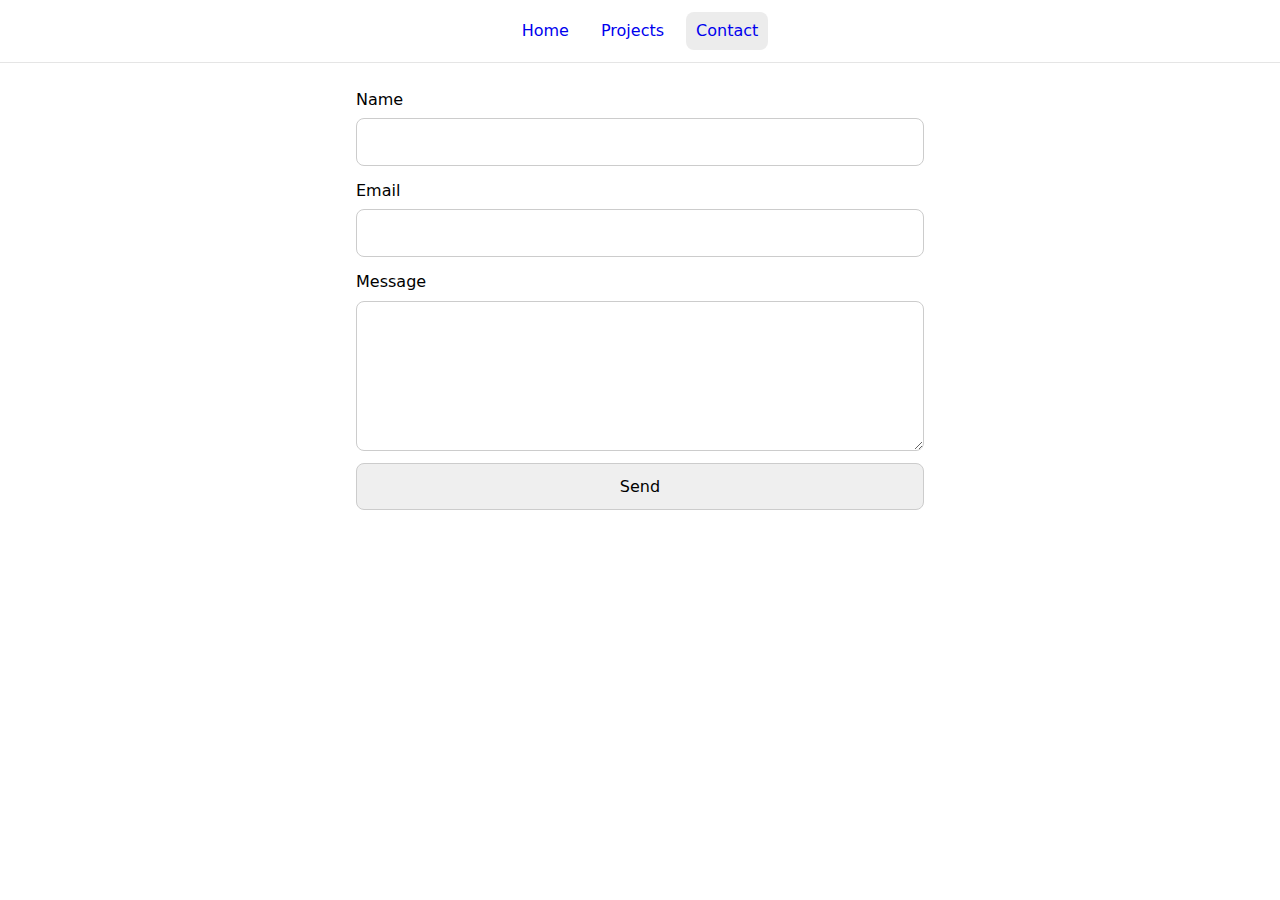
<file: contact.html>
<!doctype html>
<html lang="en">
<head>
  <meta charset="utf-8" />
  <meta name="viewport" content="width=device-width, initial-scale=1" />
  <title>Contact</title>
  <link rel="stylesheet" href="style.css" />
</head>
<body>
  <nav class="nav">
    <a href="./">Home</a>
    <a href="./projects.html">Projects</a>
    <a class="active" href="./contact.html">Contact</a>
  </nav>

  <main class="stack">
    <form id="contactForm">
      <label>Name <input name="name" required></label>
      <label>Email <input name="email" type="email" required></label>
      <label>Message <textarea name="message" rows="5" required></textarea></label>
      <button type="submit">Send</button>
      <p id="status" role="status" aria-live="polite"></p>
    </form>
  </main>

  <script type="module">
    // Example AJAX submit to a public echo service (or replace with Netlify Forms / SheetDB)
    const form = document.getElementById('contactForm');
    const status = document.getElementById('status');
    form.addEventListener('submit', async (e) => {
      e.preventDefault();
      status.textContent = 'Sending…';
      try {
        const res = await fetch('https://httpbin.org/post', {
          method: 'POST',
          headers: {'Content-Type':'application/json'},
          body: JSON.stringify(Object.fromEntries(new FormData(form)))
        });
        if (!res.ok) throw new Error('Network error');
        status.textContent = 'Sent! (Demo)';
        form.reset();
      } catch (err) {
        status.textContent = 'Failed to send.';
      }
    });
  </script>
</body>
</html>
</file>
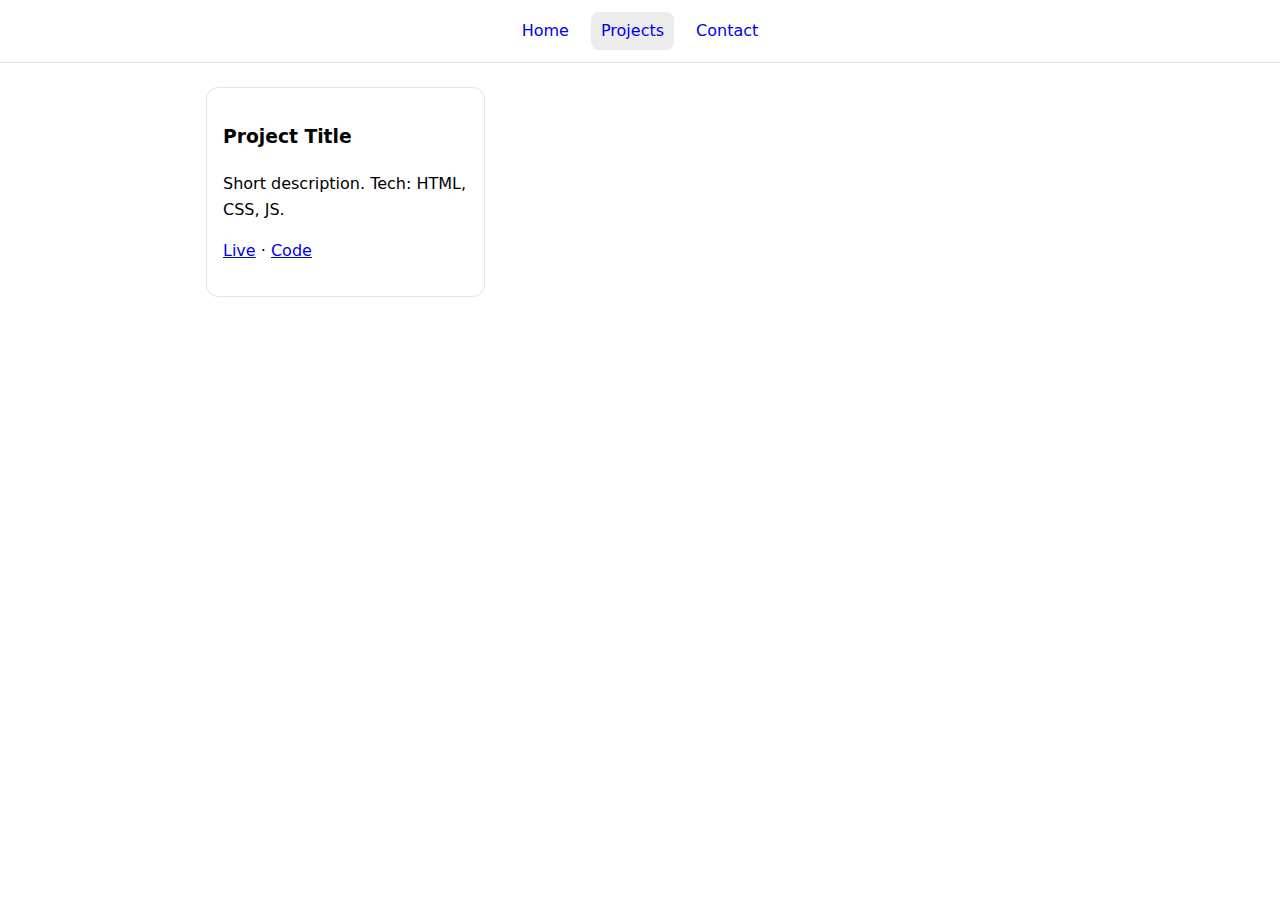
<file: projects.html>
<!doctype html>
<html lang="en">
<head>
  <meta charset="utf-8" />
  <meta name="viewport" content="width=device-width, initial-scale=1" />
  <title>Projects</title>
  <link rel="stylesheet" href="style.css" />
</head>
<body>
  <nav class="nav">
    <a href="./">Home</a>
    <a class="active" href="./projects.html">Projects</a>
    <a href="./contact.html">Contact</a>
  </nav>
  <main class="grid">
    <!-- Example project card -->
    <article class="card">
      <h3>Project Title</h3>
      <p>Short description. Tech: HTML, CSS, JS.</p>
      <p><a href="#" target="_blank" rel="noopener">Live</a> · <a href="#" target="_blank" rel="noopener">Code</a></p>
    </article>
  </main>
</body>
</html>
</file>
<file: style.css>
:root { color-scheme: light dark; --w: 900px; }
*{box-sizing:border-box} body{font:16px/1.6 system-ui,Segoe UI,Roboto,Helvetica,Arial,sans-serif;margin:0}
.nav{display:flex;gap:12px;align-items:center;justify-content:center;padding:12px;border-bottom:1px solid #e5e5e5}
.nav a{text-decoration:none;padding:6px 10px;border-radius:8px}
.nav a.active,.nav a:hover{background:rgba(127,127,127,.15)}
#themeToggle{margin-left:auto}
.hero{max-width:var(--w);margin:24px auto;text-align:center;padding:24px}
.avatar{width:120px;height:120px;border-radius:50%;object-fit:cover;display:block;margin:0 auto 12px}
.tagline{opacity:.8}
.grid{max-width:var(--w);margin:24px auto;display:grid;grid-template-columns:repeat(auto-fill,minmax(260px,1fr));gap:16px;padding:0 16px}
.card{padding:16px;border:1px solid #e5e5e5;border-radius:12px;background:#fff}
.stack{max-width:600px;margin:24px auto;padding:0 16px}
form{display:grid;gap:12px}
label{display:grid;gap:6px}
input,textarea,button{font:inherit;padding:10px;border:1px solid #ccc;border-radius:8px}
button{cursor:pointer}
@media (prefers-color-scheme: dark){ .card{background:#111;border-color:#333} }
</file>
